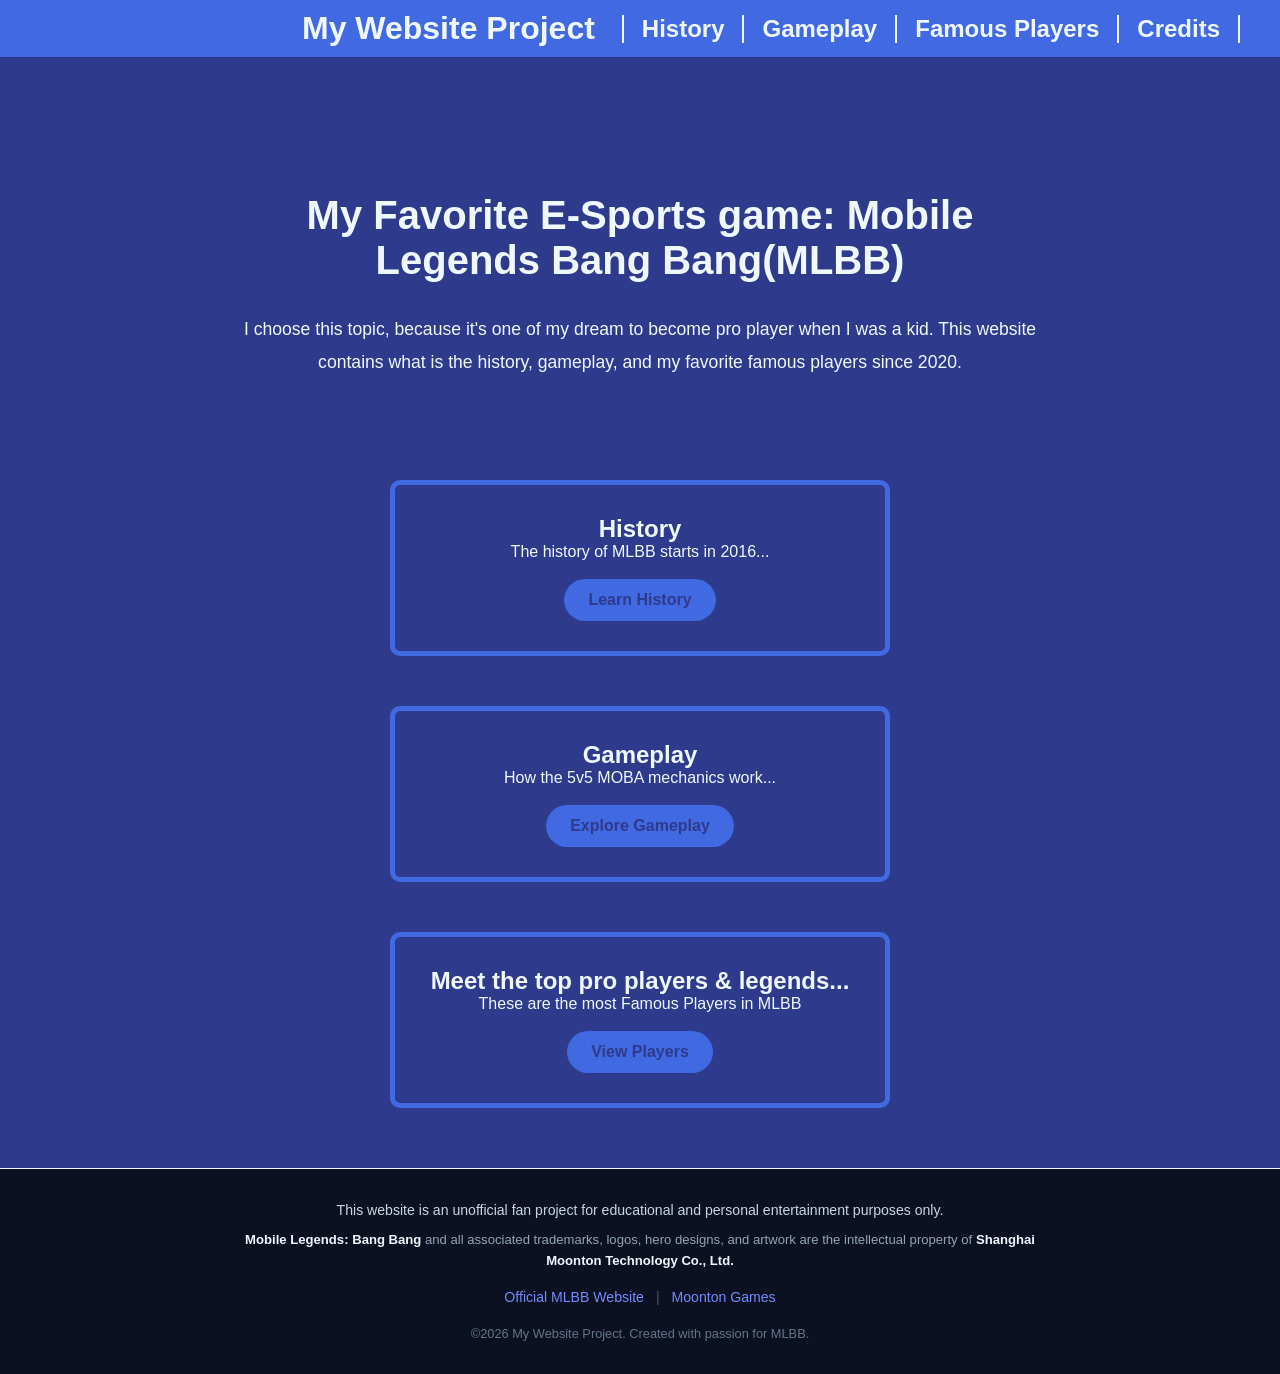
<file: index.html>
<!DOCTYPE html>
<html lang="en">
<head>
    <meta charset="UTF-8">
    <meta name="viewport" content="width=device-width, initial-scale=1.0">
    <title>Index</title>
    <link rel="stylesheet" href="style.css">
</head>
<body>
    <header class="heading">
        <div class="header"><br><br>
           <h1 class="title"> My Website Project </h1>
        </div>
           <nav><h2>
            <ul class="nav">
                <li><a href="#History">History</a></li>
                <li><a href="#Gameplay">Gameplay</a></li>
                <li><a href="#Players">Famous Players</a></li>
                <li><a href="#Credits">Credits</a></li>
            </ul>
           </h2></nav>
    </header><br><br>
    <main>
    <h1 class="main-head"> <p> My Favorite E-Sports game: Mobile Legends Bang Bang(MLBB)</p></h1>
        <p class="main-sub">I choose this topic, because it's one of my dream to become pro player when I was a kid. This website contains what is the history, gameplay, and my favorite famous players since 2020.</p>
        <section id="History">
           <div class="box">
                <h2> History </h2>
                <p>The history of MLBB starts in 2016...</p><br>
                    <a href="history.html" target="_self" class="btn">Learn History</a>
            </div>
        </section>
        <section id="Gameplay">
            <div class="box">
                <h2> Gameplay </h2>
                <p>How the 5v5 MOBA mechanics work...</p><br>
                <a href="gameplay.html" target="_self" class="btn">Explore Gameplay</a>
            </div>
        </section>
        <section id="Players">
            <div class="box">
                <h2>Meet the top pro players & legends...</h2>
                <p>These are the most Famous Players in MLBB</p><br>
                <a href="famous-players.html" target="_self" class="btn">View Players</a>
            </div>
        </section>
    </main>
</body>
<section id="Credits">
<footer class="site-footer">
    <div class="footer-content">
        <p class="copyright-text">
            This website is an unofficial fan project for educational and personal entertainment purposes only.
        </p>
        <p class="credits-text">
            <strong>Mobile Legends: Bang Bang</strong> and all associated trademarks, logos, hero designs, and artwork are the intellectual property of <strong>Shanghai Moonton Technology Co., Ltd.</strong>
        </p>
        <div class="footer-links">
            <a href="https://mobilelegends.com" target="_blank" rel="noopener noreferrer">Official MLBB Website</a>
            <span>|</span>
            <a href="https://m.mobilelegends.com" target="_blank" rel="noopener noreferrer">Moonton Games</a>
        </div>
        <p class="author-text">©2026 My Website Project. Created with passion for MLBB.</p>
    </div>
</footer>
</section>
</html>
</file>
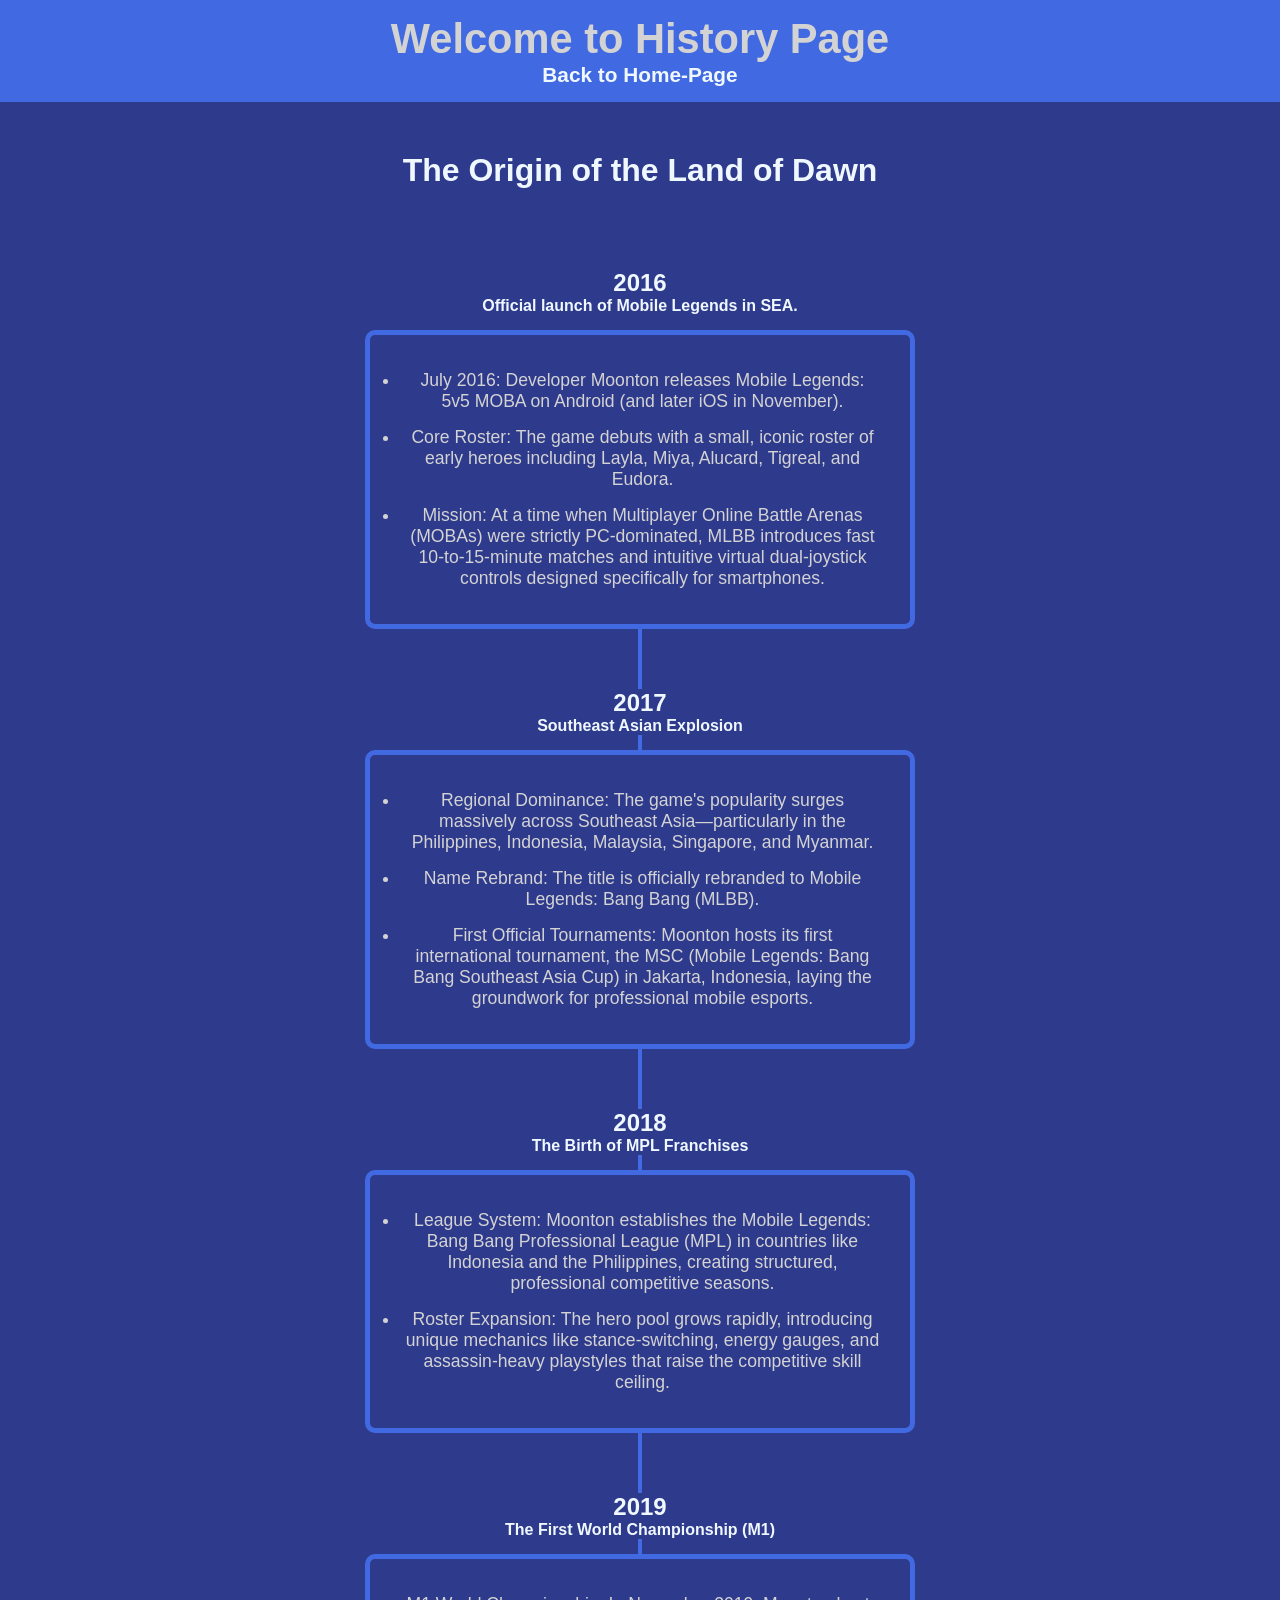
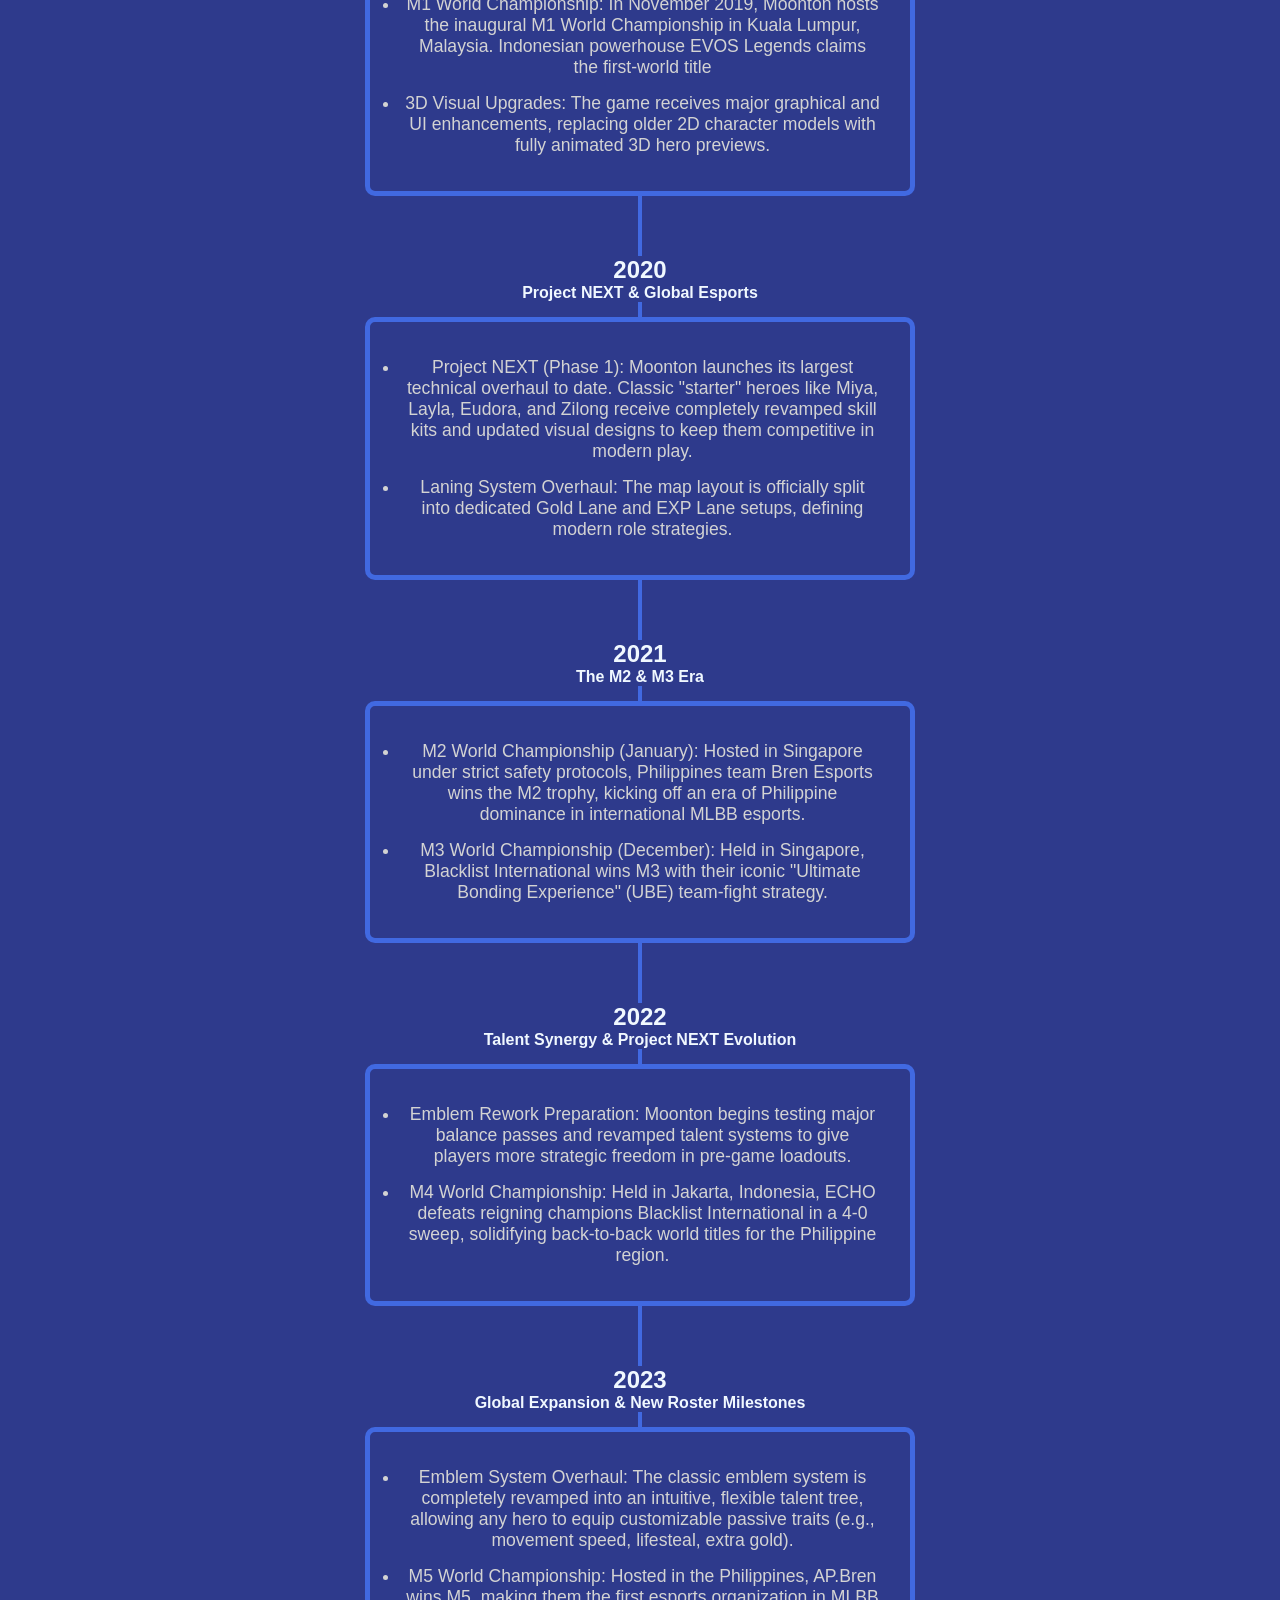
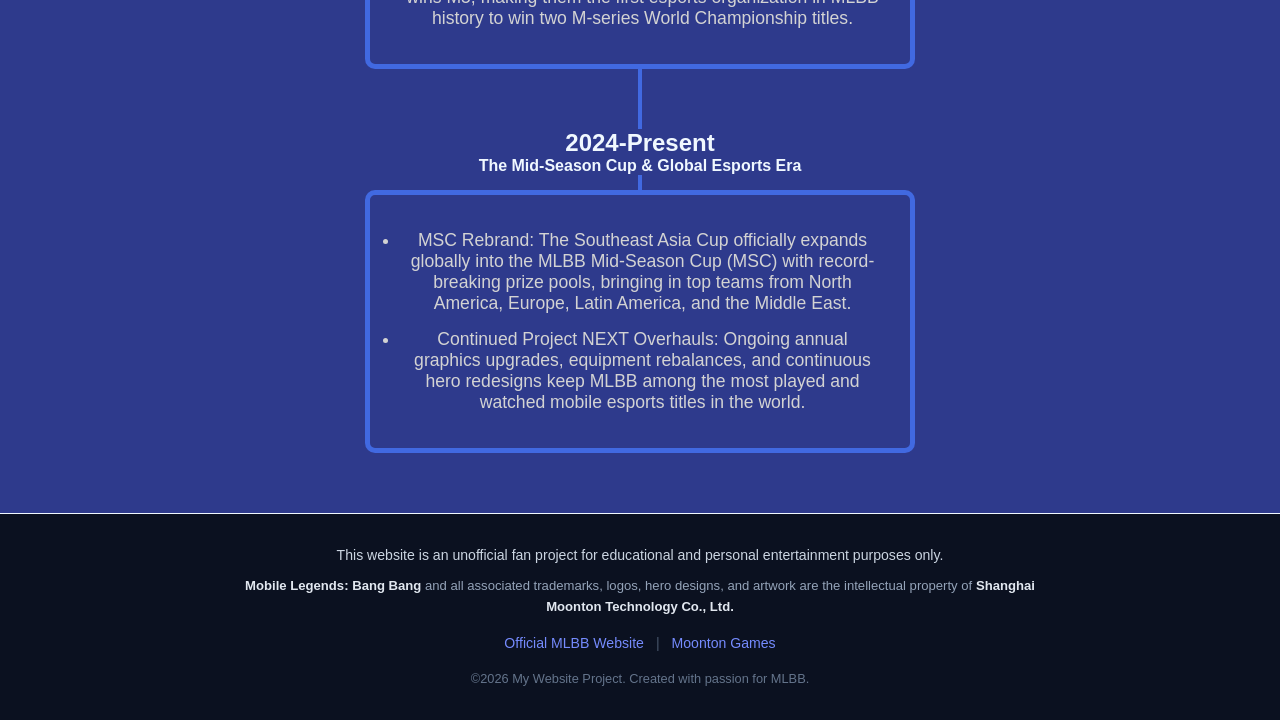
<file: history.html>
<!DOCTYPE html>
<html lang="en">
<head>
    <meta charset="UTF-8">
    <meta name="viewport" content="width=device-width, initial-scale=1.0">
    <title>History of MLBB</title>
    <link rel="stylesheet" href="history.css">
    <style>
        nav :hover{
             background-color: #2e3a8c;
        }
    </style>
</head>
<body>
    <header class="heading">
        <div>
            <h1>Welcome to History Page</h1>
             <nav>
            <ul style="list-style: none; padding: 0;">
                <li><a href="index.html" target="_self" style="color: #f0f8ff; text-decoration: none; font-weight: bold;">Back to Home-Page</a></li>
            </ul>
        </nav>
        </div>
    </header>
    <main>
        <h3>The Origin of the Land of Dawn</h3>
        <div class="container">
            <div class="timeline-item">
                <h2>2016</h2>
                <p class="my-title">Official launch of Mobile Legends in SEA.</p>
                <div class="box">
                    <ul>
                        <li>July 2016: Developer Moonton releases Mobile Legends: 5v5 MOBA on Android (and later iOS in November).</li>
                        <li>Core Roster: The game debuts with a small, iconic roster of early heroes including Layla, Miya, Alucard, Tigreal, and Eudora.</li>
                        <li>Mission: At a time when Multiplayer Online Battle Arenas (MOBAs) were strictly PC-dominated, MLBB introduces fast 10-to-15-minute matches and intuitive virtual dual-joystick controls designed specifically for smartphones.</li>
                    </ul>
                </div>
            </div>
            <div class="timeline-item">
                <h2>2017</h2>
                <p>Southeast Asian Explosion</p>
                <div class="box">
                    <ul>
                        <li>Regional Dominance: The game's popularity surges massively across Southeast Asia—particularly in the Philippines, Indonesia, Malaysia, Singapore, and Myanmar.</li>
                        <li>Name Rebrand: The title is officially rebranded to Mobile Legends: Bang Bang (MLBB).</li>
                        <li>First Official Tournaments: Moonton hosts its first international tournament, the MSC (Mobile Legends: Bang Bang Southeast Asia Cup) in Jakarta, Indonesia, laying the groundwork for professional mobile esports.</li>
                    </ul>
                </div>
            </div>
            <div class="timeline-item">
                <h2>2018</h2>
                <p>The Birth of MPL Franchises</p>
                <div class="box">
                    <ul>
                        <li>League System: Moonton establishes the Mobile Legends: Bang Bang Professional League (MPL) in countries like Indonesia and the Philippines, creating structured, professional competitive seasons.</li>
                        <li>Roster Expansion: The hero pool grows rapidly, introducing unique mechanics like stance-switching, energy gauges, and assassin-heavy playstyles that raise the competitive skill ceiling.</li>
                    </ul>
                </div>
            </div>
            <div class="timeline-item">
                <h2>2019</h2>
                <p>The First World Championship (M1)</p>
                <div class="box">
                    <ul>
                        <li>M1 World Championship: In November 2019, Moonton hosts the inaugural M1 World Championship in Kuala Lumpur, Malaysia. Indonesian powerhouse EVOS Legends claims the first-world title</li>
                        <li>3D Visual Upgrades: The game receives major graphical and UI enhancements, replacing older 2D character models with fully animated 3D hero previews.</li>
                    </ul>
                </div>
            </div>
            <div class="timeline-item">
                <h2>2020</h2>
                <p>Project NEXT & Global Esports</p>
                <div class="box">
                    <ul>
                        <li>Project NEXT (Phase 1): Moonton launches its largest technical overhaul to date. Classic "starter" heroes like Miya, Layla, Eudora, and Zilong receive completely revamped skill kits and updated visual designs to keep them competitive in modern play.</li>
                        <li>Laning System Overhaul: The map layout is officially split into dedicated Gold Lane and EXP Lane setups, defining modern role strategies.</li>
                    </ul>
                </div>
            </div>
            <div class="timeline-item">
                <h2>2021</h2>
                <p>The M2 & M3 Era</p>
                <div class="box">
                    <ul>
                        <li>M2 World Championship (January): Hosted in Singapore under strict safety protocols, Philippines team Bren Esports wins the M2 trophy, kicking off an era of Philippine dominance in international MLBB esports.</li>
                        <li>M3 World Championship (December): Held in Singapore, Blacklist International wins M3 with their iconic "Ultimate Bonding Experience" (UBE) team-fight strategy.</li>
                    </ul>
                </div>
            </div>
            <div class="timeline-item">
                <h2>2022</h2>
                <p>Talent Synergy & Project NEXT Evolution</p>
                <div class="box">
                    <ul>
                        <li>Emblem Rework Preparation: Moonton begins testing major balance passes and revamped talent systems to give players more strategic freedom in pre-game loadouts.</li>
                        <li>M4 World Championship: Held in Jakarta, Indonesia, ECHO defeats reigning champions Blacklist International in a 4-0 sweep, solidifying back-to-back world titles for the Philippine region.</li>
                    </ul>
                </div>
            </div>
            <div class="timeline-item">
                <h2>2023</h2>
                <p>Global Expansion & New Roster Milestones</p>
                <div class="box">
                    <ul>
                        <li>Emblem System Overhaul: The classic emblem system is completely revamped into an intuitive, flexible talent tree, allowing any hero to equip customizable passive traits (e.g., movement speed, lifesteal, extra gold).</li>
                        <li>M5 World Championship: Hosted in the Philippines, AP.Bren wins M5, making them the first esports organization in MLBB history to win two M-series World Championship titles.</li>
                    </ul>
                </div>
            </div>
            <div class="timeline-item">
                <h2>2024-Present</h2>
                <p>The Mid-Season Cup & Global Esports Era</p>
                <div class="box">
                    <ul>
                        <li>MSC Rebrand: The Southeast Asia Cup officially expands globally into the MLBB Mid-Season Cup (MSC) with record-breaking prize pools, bringing in top teams from North America, Europe, Latin America, and the Middle East.</li>
                        <li>Continued Project NEXT Overhauls: Ongoing annual graphics upgrades, equipment rebalances, and continuous hero redesigns keep MLBB among the most played and watched mobile esports titles in the world.</li>
                    </ul>
                </div>
            </div>

        </div>
    </main>
    <footer class="site-footer">
        <div class="footer-content">
            <p class="copyright-text">
                This website is an unofficial fan project for educational and personal entertainment purposes only.
            </p>
            <p class="credits-text">
                <strong>Mobile Legends: Bang Bang</strong> and all associated trademarks, logos, hero designs, and artwork are the intellectual property of <strong>Shanghai Moonton Technology Co., Ltd.</strong>
            </p>
            <div class="footer-links">
                <a href="https://mobilelegends.com" target="_blank" rel="noopener noreferrer">Official MLBB Website</a>
                <span>|</span>
                <a href="https://m.mobilelegends.com" target="_blank" rel="noopener noreferrer">Moonton Games</a>
            </div>
            <p class="author-text">©2026 My Website Project. Created with passion for MLBB.</p>
        </div>
    </footer>
</body>
</html>
</file>
<file: style.css>
*{
    font-family: 'Segoe UI', Tahoma, Geneva, Verdana, sans-serif;
    margin: 0;
    padding: 0;
}
html{
    scroll-behavior: smooth;
    scroll-padding: 80px;
}
body{
    background-color:#2e3a8c;
    margin: auto;
}
.heading{
    background-color: #4169e1;
    display: flex;
    justify-content: space-between;
    align-items: center;
    padding: 10px 40px;
}
.header{
    display: flex;
    align-items: center;
    gap: 12px;
}
.title{
    color: #f0f8ff;
    font-size: 2rem;
    font-weight: bold;
    margin: 0;
    padding-left: 250px;
}
header, .heading, .header, .title, .nav{
    position: sticky;
    top: 0;
    z-index: 1000;
}

main{
    text-align: center;
    max-width: 800px;
    margin: 40px auto;
    padding: 0 20px;
    font-family: 'Georgia', serif;
}
.main-head{
    color:   #f0f8ff;
    margin-top: 100px;
    font-size: 2.5rem;
    font-weight: bold;
    margin-bottom: 30px;

}
.main-sub{
    color:   #f0f8ff;
    line-height: 1.9;
    font-size: 1.1rem;
    margin-bottom: 100px;
}
.nav{
   list-style: none;
    margin: 0;
    padding: 0;
    display: flex;
    align-items: center;
}
.nav li{
   padding: 0 18px;
    border-left: 2px solid #f0f8ff;
}
.nav li:last-child{
    border-right: 2px solid #f0f8ff;
}
.nav li:hover{
    background-color: #2e3a8c;
}
.nav a{
    text-decoration: none;
    color: #f0f8ff;
}
.box{
    box-sizing: border-box;
    border: 5px solid  #4169e1;
    border-radius: 10px;
    padding: 30px;
    margin: 10px;
    margin: auto;
    width: 500px;
    margin-bottom: 50px;
}
.btn{
    display: inline-block;
    padding: 12px 24px;
    background-color:   #4169e1;
    text-decoration: none;
    font-size: 16px;
    font-weight: bold;
    border-radius: 30px;
    color: #2e3a8c;
}
.btn:hover{
    background-color: #f0f8ff;
    text-decoration: underline;
}
h2{
    color: #f0f8ff;
}
p{
    color: #f0f8ff;
}
.site-footer {
    background-color: #0b1120; 
    color: #a0aec0;
    padding: 30px 20px;
    text-align: center;
    border-top: 1px solid #f0f8ff;
    margin-top: 60px;
    font-size: 0.88rem;
    line-height: 1.6;
}
.footer-content {
    max-width: 800px;
    margin: auto;
}
.copyright-text {
    margin-bottom: 8px;
    color: #cbd5e1;
}
.credits-text {
    font-size: 0.82rem;
    color: #94a3b8;
    margin-bottom: 15px;
}
.credits-text strong {
    color: #f0f8ff;
}
.footer-links {
    display: flex;
    justify-content: center;
    align-items: center;
    gap: 12px;
    margin-bottom: 15px;
}
.footer-links a {
    color: #758bfd;
    text-decoration: none;
    font-weight: 500;
    transition: color 0.2s ease;
}
.footer-links a:hover {
    color: #ffc44d;
    text-decoration: underline;
}
.footer-links span {
    color: #475569;
}
.author-text {
    font-size: 0.8rem;
    color: #64748b;
    margin-top: 10px;
}
</file>
<file: history.css>
*{
    font-family: 'Segoe UI', Tahoma, Geneva, Verdana, sans-serif;
    margin: 0;
    padding: 0;
    box-sizing: border-box;
}
html{
    scroll-behavior: smooth;
    scroll-padding: 80px;
}
body{
    background-color:#2e3a8c;
    text-align: center;
    color: #d3d3d3;
}
.heading{
    background-color: #4169e1;
    padding: 15px 40px;
    font-size: 1.3rem;
}
h3{
    color: #f0f8ff;
    font-size: 2rem;
    font-weight: bold;
    margin-top: 50px;
    margin-bottom: 80px; 
}
.timeline-item h2{
    display: inline-block;
    background-color: #2e3a8c;
    padding: 0 10px;
    font-weight: bold;
    color: #f0f8ff;
    margin-top: 0;
    position: relative;
    z-index: 4;
}
.timeline-item p{
    display: table;
    margin: 0 auto 5px auto;
    background-color:#2e3a8c;
    padding: 0 10px;
    font-weight: bold;
    color: #f0f8ff;
    position: relative;
    z-index: 4;
}
.container{
    position: relative;
    max-width: 700px;
    margin: 40px auto;
    padding: 0;
}
.container::before{
    content: '';
    position: absolute;
    top: 90px;
    bottom: 80px;
    left: 50%;
    width: 4px;
    background-color: #4169e1;
    transform: translateX(-50%);
    z-index: 1;
}
.timeline-item{
    position: relative;
    margin-bottom: 60px;
    z-index: 2;
}
.box{
    position: relative;
    z-index: 4;
    background-color:#2e3a8c;
    border: 5px solid  #4169e1;
    border-radius: 10px;
    padding: 20px 30px;
    width: 550px;
    margin: 15px auto 0 auto;
    font-size: 1.1rem;
}

.box li{
    margin: 15px 0;
    padding-left: 5px;
}
.site-footer {
    background-color: #0b1120; 
    color: #a0aec0;
    padding: 30px 20px;
    text-align: center;
    border-top: 1px solid #f0f8ff;
    margin-top: 60px;
    font-size: 0.88rem;
    line-height: 1.6;
}
.footer-content {
    max-width: 800px;
    margin: auto;
}
.copyright-text {
    margin-bottom: 8px;
    color: #cbd5e1;
}
.credits-text {
    font-size: 0.82rem;
    color: #94a3b8;
    margin-bottom: 15px;
}
.credits-text strong {
    color: #e2e8f0;
}
.footer-links {
    display: flex;
    justify-content: center;
    align-items: center;
    gap: 12px;
    margin-bottom: 15px;
}
.footer-links a {
    color: #758bfd;
    text-decoration: none;
    font-weight: 500;
    transition: color 0.2s ease;
}
.footer-links a:hover {
    color: #ffc44d;
    text-decoration: underline;
}
.footer-links span {
    color: #475569;
}
.author-text {
    font-size: 0.8rem;
    color: #64748b;
    margin-top: 10px;
}
</file>
